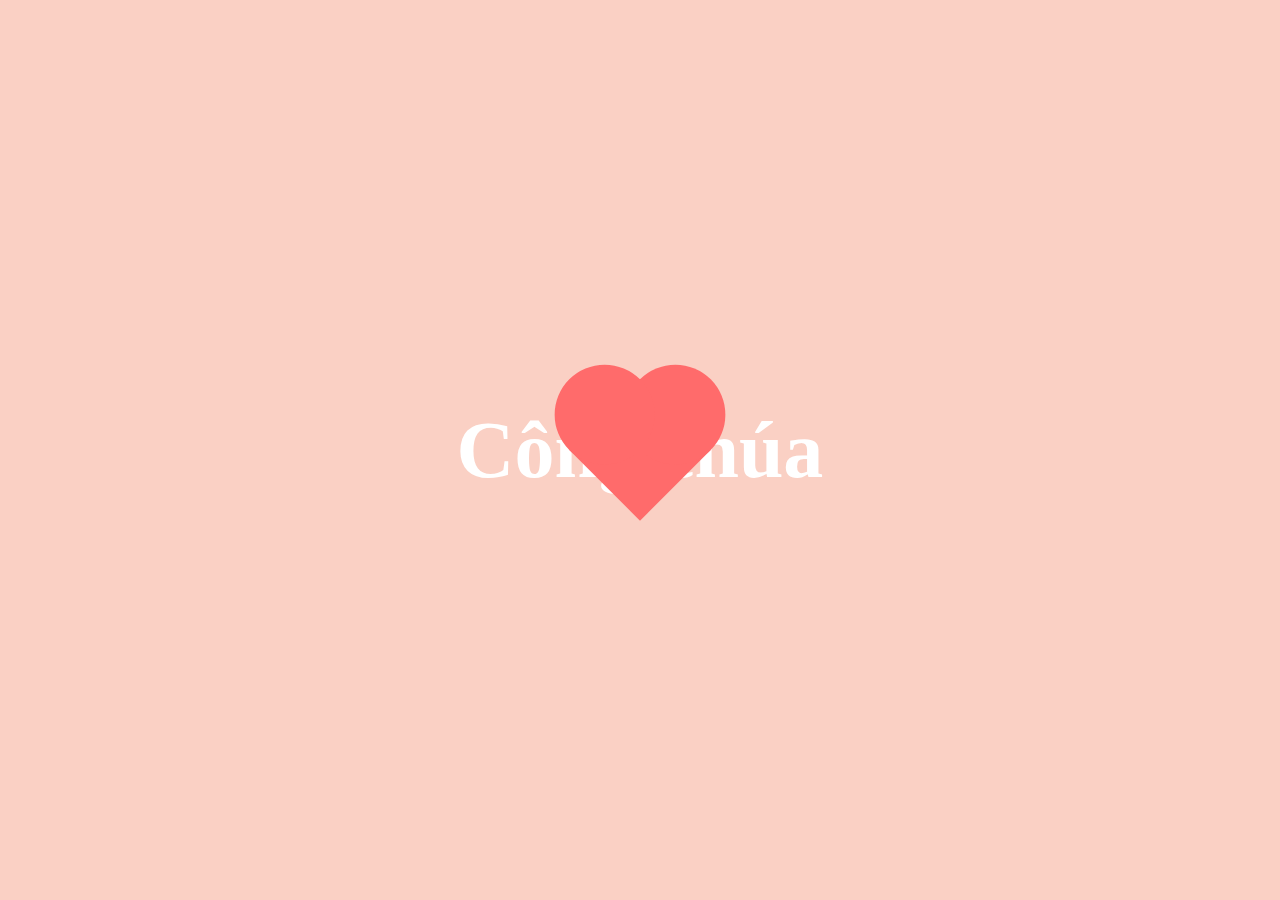
<file: index.html>
<!DOCTYPE html>
<html lang="vi">

<head>
    <meta charset="UTF-8">
    <meta name="viewport" content="width=device-width, initial-scale=1.0">
    <title>For My Love</title>
    <link rel="stylesheet" href="styles.css">
</head>

<body>
    <div class="background">
        <div class="name-container">
            <h1 class="name">Công chúa</h1>
        </div>
        <div class="heart-container">
            <div class="heart" id="clickableHeart"></div>
        </div>
    </div>
    <script src="script.js"></script>
</body>

</html>
</file>
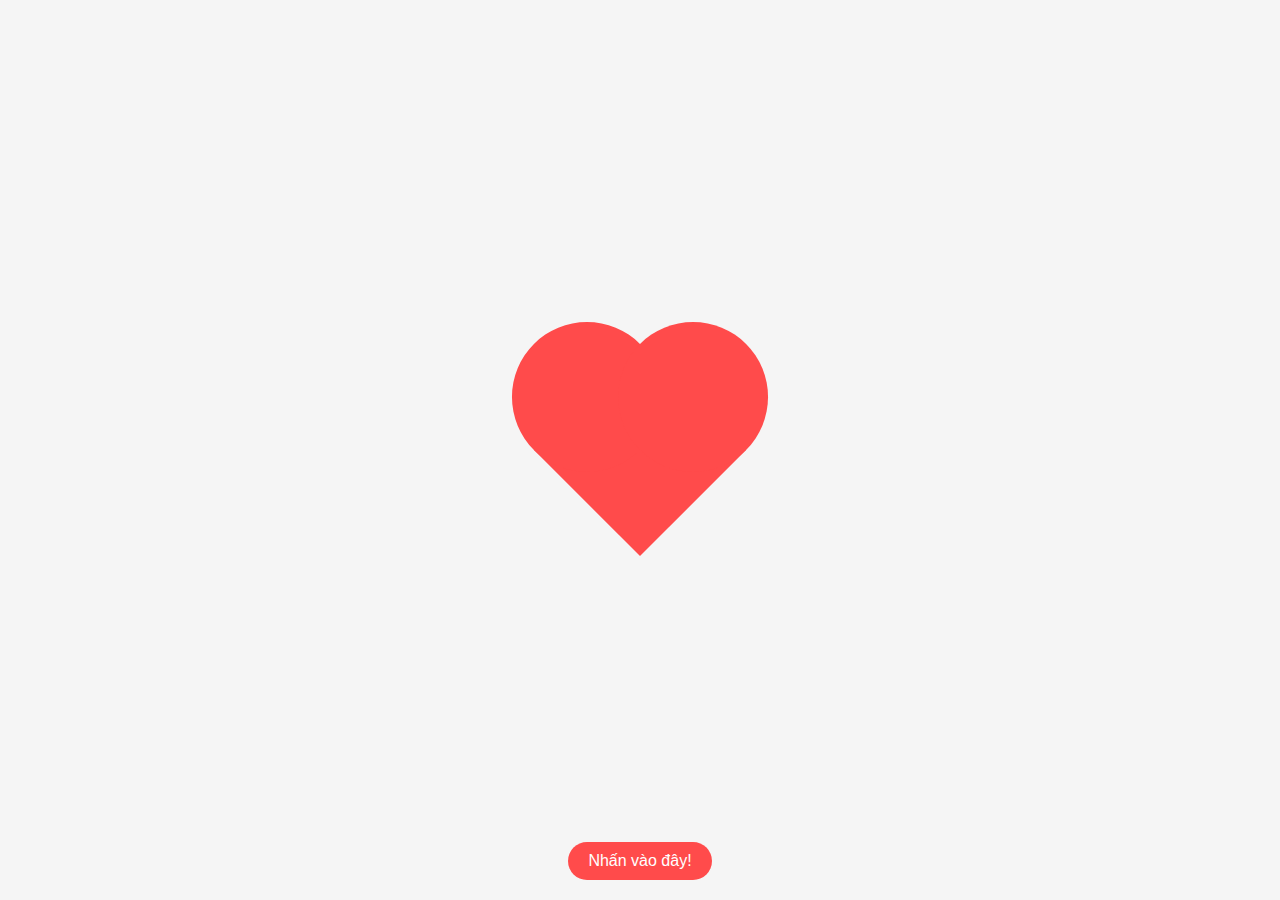
<file: play.html>
<!DOCTYPE html>
<html lang="vi">

<head>
    <meta charset="UTF-8">
    <meta name="viewport" content="width=device-width, initial-scale=1.0">
    <title>Hiệu Ứng Trái Tim Nhảy Ra Nhảy Vào</title>
    <style>
        body {
            margin: 0;
            height: 100vh;
            display: flex;
            justify-content: center;
            align-items: center;
            background-color: #f5f5f5;
            overflow: hidden;
        }

        .container {
            position: relative;
            width: 300px;
            height: 300px;
            display: flex;
            justify-content: center;
            align-items: center;
        }

        .heart {
            background-color: #ff4b4b;
            height: 150px;
            width: 150px;
            transform: rotate(-45deg);
            position: relative;
            animation: heartbeat 1.2s infinite;
        }

        .heart:before,
        .heart:after {
            content: "";
            background-color: #ff4b4b;
            border-radius: 50%;
            height: 150px;
            position: absolute;
            width: 150px;
        }

        .heart:before {
            top: -75px;
            left: 0;
        }

        .heart:after {
            top: 0;
            left: 75px;
        }

        @keyframes heartbeat {
            0% {
                transform: rotate(-45deg) scale(0.8);
            }

            5% {
                transform: rotate(-45deg) scale(0.9);
            }

            10% {
                transform: rotate(-45deg) scale(0.8);
            }

            15% {
                transform: rotate(-45deg) scale(1);
            }

            50% {
                transform: rotate(-45deg) scale(0.8);
            }

            100% {
                transform: rotate(-45deg) scale(0.8);
            }
        }

        .particles {
            position: absolute;
            top: 0;
            left: 0;
            width: 100%;
            height: 100%;
            pointer-events: none;
        }

        .particle {
            position: absolute;
            background-color: #ff4b4b;
            border-radius: 50%;
            opacity: 0;
        }

        /* Nút để tương tác */
        button {
            position: absolute;
            bottom: 20px;
            padding: 10px 20px;
            background-color: #ff4b4b;
            color: white;
            border: none;
            border-radius: 20px;
            cursor: pointer;
            font-size: 16px;
            transition: all 0.3s ease;
        }

        button:hover {
            background-color: #e04141;
            transform: scale(1.05);
        }
    </style>
</head>

<body>
    <div class="container">
        <div class="heart"></div>
        <div class="particles"></div>
    </div>
    <button onclick="explodeHeart()">Nhấn vào đây!</button>

    <script>
        const heart = document.querySelector('.heart');
        const particlesContainer = document.querySelector('.particles');
        const container = document.querySelector('.container');

        // Tạo các hạt
        function createParticles() {
            // Xóa các hạt cũ nếu có
            particlesContainer.innerHTML = '';

            // Số lượng hạt
            const particleCount = 30;

            // Tạo các hạt mới
            for (let i = 0; i < particleCount; i++) {
                const particle = document.createElement('div');
                particle.classList.add('particle');

                // Kích thước ngẫu nhiên
                const size = Math.random() * 15 + 5;
                particle.style.width = `${size}px`;
                particle.style.height = `${size}px`;

                // Vị trí ban đầu (giữa màn hình)
                particle.style.left = '50%';
                particle.style.top = '50%';

                // Thêm vào container
                particlesContainer.appendChild(particle);
            }
        }

        // Hiệu ứng bùng nổ
        function explodeHeart() {
            // Tạo các hạt mới
            createParticles();

            // Lấy tất cả các hạt
            const particles = document.querySelectorAll('.particle');

            // Ẩn trái tim
            heart.style.opacity = '0';

            // Hiệu ứng bùng nổ cho các hạt
            particles.forEach((particle) => {
                // Hướng ngẫu nhiên
                const angle = Math.random() * Math.PI * 2;
                // Khoảng cách ngẫu nhiên
                const distance = Math.random() * 150 + 50;
                // Tốc độ ngẫu nhiên
                const duration = Math.random() * 1 + 1;

                // Vị trí đích
                const targetX = Math.cos(angle) * distance;
                const targetY = Math.sin(angle) * distance;

                // Thiết lập animation
                particle.style.transition = `transform ${duration}s ease-out, opacity ${duration}s ease-out`;
                particle.style.transform = `translate(${targetX}px, ${targetY}px)`;
                particle.style.opacity = '1';

                // Sau khi animation kết thúc, hiện lại trái tim
                setTimeout(() => {
                    particle.style.opacity = '0';
                }, duration * 900);
            });

            // Hiện lại trái tim sau một khoảng thời gian
            setTimeout(() => {
                heart.style.transform = 'rotate(-45deg) scale(0.1)';
                heart.style.opacity = '1';
                heart.style.transition = 'transform 0.8s, opacity 0.8s';

                setTimeout(() => {
                    heart.style.transform = 'rotate(-45deg) scale(0.8)';
                }, 100);
            }, 2000);
        }

        // Khởi tạo
        createParticles();

        // Thiết lập trạng thái ban đầu
        heart.style.transition = 'transform 0.8s, opacity 0.8s';
    </script>
</body>

</html>
</file>
<file: styles.css>
body,
html {
    margin: 0;
    padding: 0;
    width: 100%;
    height: 100%;
    display: flex;
    justify-content: center;
    align-items: center;
    overflow: hidden;
    background: linear-gradient(45deg, #ff9a9e, #fad0c4, #fad0c4, #ff9a9e);
    background-size: 600% 600%;
    animation: gradientAnimation 10s ease infinite;
}

@keyframes gradientAnimation {
    0% {
        background-position: 0% 50%;
    }

    50% {
        background-position: 100% 50%;
    }

    100% {
        background-position: 0% 50%;
    }
}

.name-container {
    position: relative;
}

.name {
    font-size: 5em;
    color: #fff;
    font-family: 'Brush Script MT', cursive;
    animation: typing 3s steps(1) infinite;
}

@keyframes typing {
    0% {
        opacity: 0;
    }

    50% {
        opacity: 1;
    }

    100% {
        opacity: 0;
    }
}

.heart-container {
    position: absolute;
    top: 50%;
    left: 50%;
    transform: translate(-50%, -50%);
}

.heart {
    width: 100px;
    height: 100px;
    background-color: #ff6b6b;
    position: relative;
    transform: rotate(45deg);
    animation: heartbeat 1s infinite;
}

.heart::before,
.heart::after {
    content: "";
    width: 100px;
    height: 100px;
    background-color: #ff6b6b;
    border-radius: 50%;
    position: absolute;
}

.heart::before {
    top: -50px;
    left: 0;
}

.heart::after {
    top: 0;
    left: -50px;
}

@keyframes heartbeat {

    0%,
    100% {
        transform: scale(1) rotate(45deg);
    }

    50% {
        transform: scale(1.2) rotate(45deg);
    }
}

/* ... your existing CSS ... */

.burst-heart {
    width: 20px;
    height: 20px;
    background-color: #ff6b6b;
    position: absolute;
    transform: rotate(45deg);
    opacity: 1;
}

.burst-heart::before,
.burst-heart::after {
    content: "";
    width: 20px;
    height: 20px;
    background-color: #ff6b6b;
    border-radius: 50%;
    position: absolute;
}

.burst-heart::before {
    top: -10px;
    left: 0;
}

.burst-heart::after {
    top: 0;
    left: -10px;
}

@keyframes burst {
    0% {
        transform: translate(0, 0) rotate(45deg) scale(1);
        opacity: 1;
    }

    100% {
        transform: translate(var(--dx), var(--dy)) rotate(45deg) scale(0.5);
        opacity: 0;
    }
}

/* ... các kiểu CSS hiện có ... */


*/
/* ... các kiểu CSS hiện có ... */
/* 
.floating-text {
    position: absolute;
    color: #ff6b6b;

    font-family: 'Arial', sans-serif;
    font-size: 1.5em;
    opacity: 1;
    pointer-events: none;
    z-index: 10;
    transform: translate(-50%, -50%);
} */
</file>
